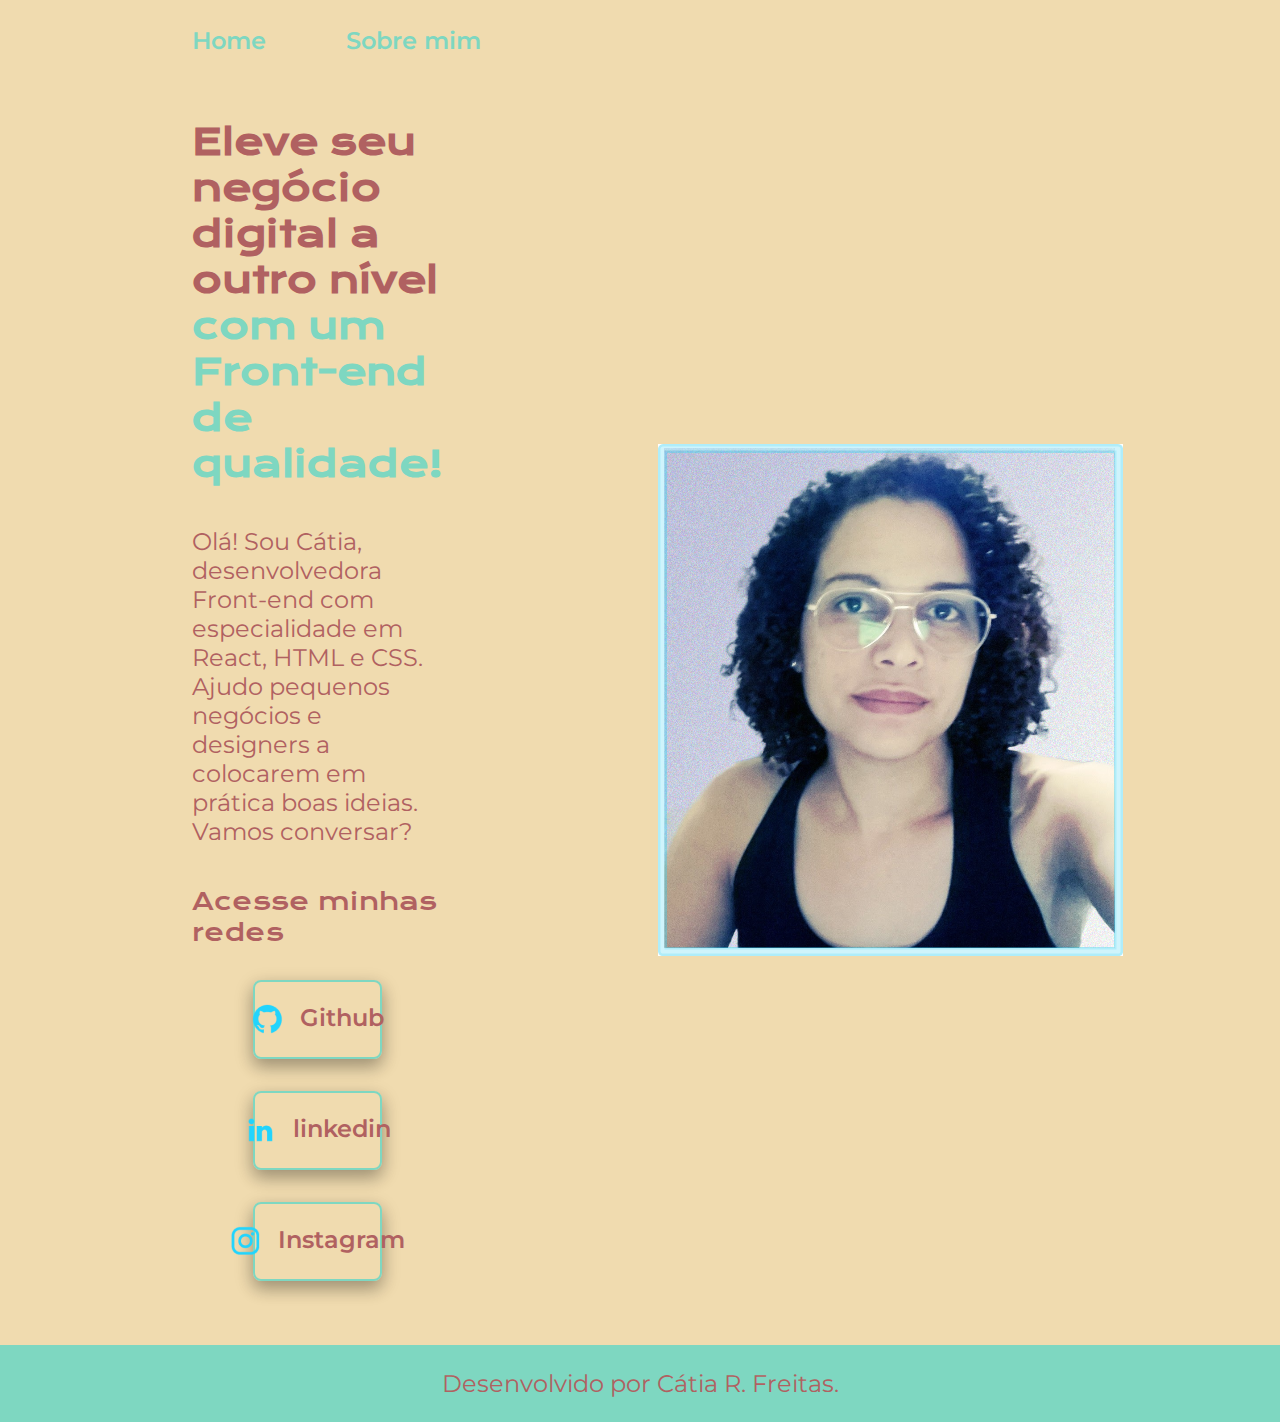
<file: index.html>
<!DOCTYPE html>
<html lang="pt-br">

<head>
    <meta charset="UTF-8">
    <meta http-equiv="X-UA-Compatible" content="IE=edge">
    <meta name="viewport" content="width=device-width, initial-scale=1.0">
    <title>Portifolio</title>
    <link rel="stylesheet" href="./styles/style.css">
</head>

<body>
    <header class="cabecalho">
        <nav class="cabecalho__menu">
            <a class="cabecalho__menu__link" href="index.html">Home</a>
            <a class="cabecalho__menu__link" href="about.html">Sobre mim</a>
        </nav>
    </header>
    <main class="apresentacao">
        <section class="apresentacao__conteudo">
            <h1 class="apresentacao__conteudo__titulo">Eleve seu negócio digital a outro nível <strong 
            class="titulo-destaque">com um Front-end de qualidade!
            </strong></h1>
            <p class="apresentacao__conteudo__texto">Olá! Sou Cátia, desenvolvedora
            Front-end com especialidade em React, HTML e
            CSS. Ajudo pequenos negócios e designers a
            colocarem em prática boas ideias. Vamos
            conversar?</p>
            <div class="apresentacao__links">
                <h2 class="apresentacao__links__subtitulo">Acesse minhas redes</h2>
                <a class="apresentacao__links__navegacao" href="https://github.com/catiacrfo" target="_blank">
                    <img src="./assets/github.png">
                    Github
                </a>
                <a class="apresentacao__links__navegacao" href="https://www.linkedin.com/in/catiacrfo" target="_blank">
                    <img src="./assets/linkedin.png">
                    linkedin
                </a>
                <a class="apresentacao__links__navegacao" href="https://www.instagram.com/catiacrfo" target="_blank">
                    <img src="./assets/instagram.png">
                    Instagram
                </a>
            </div>
        </section>
        <img class="apresentacao" src="./assets/catia.png" alt="Foto da Catia Rodrigues">
    </main>
    <footer class="rodape">
        <p>Desenvolvido por Cátia R. Freitas.</p>
    </footer>
</body>

</html>
</file>
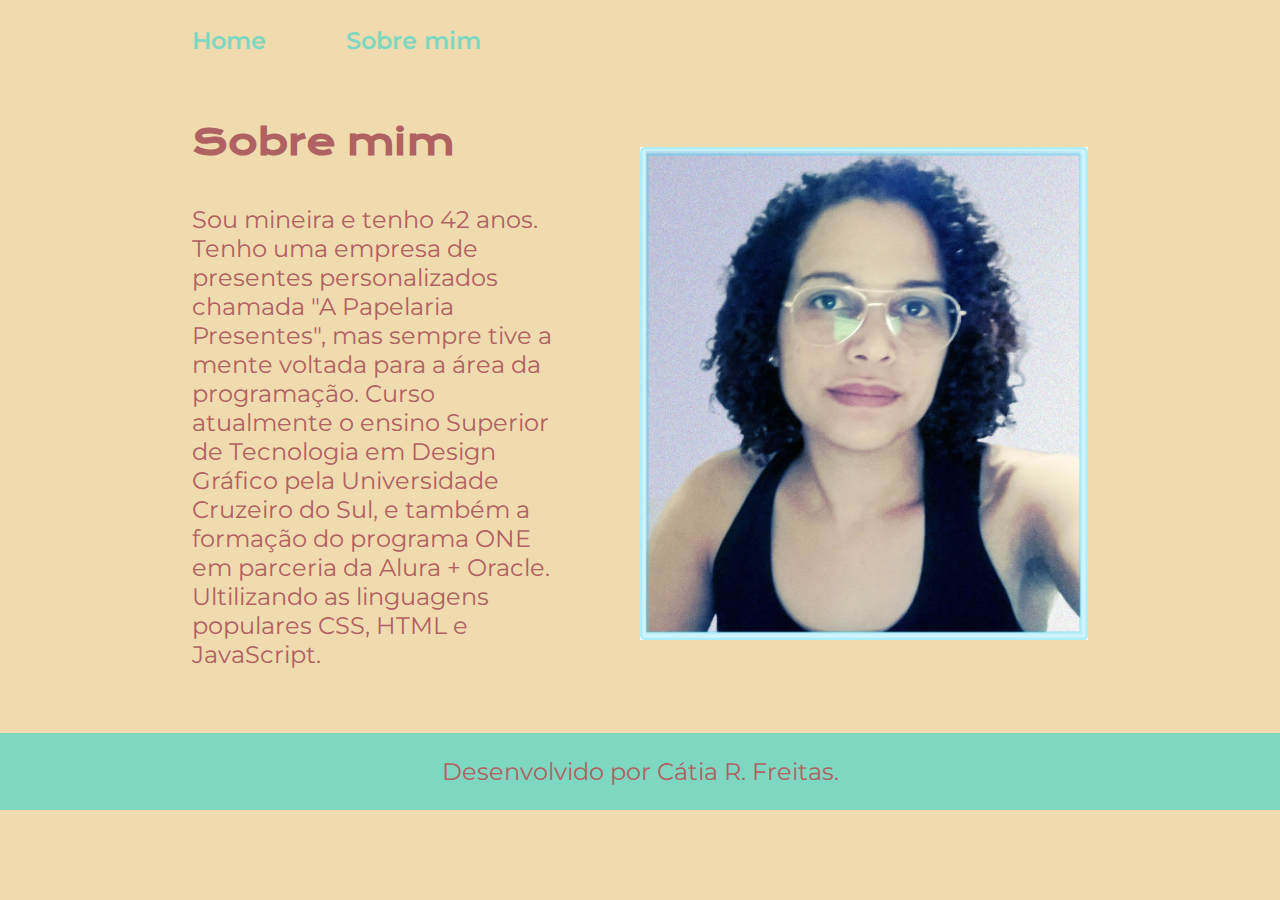
<file: about.html>
<!DOCTYPE html>
<html lang="pt-br">

<head>
    <meta charset="UTF-8">
    <meta http-equiv="X-UA-Compatible" content="IE=edge">
    <meta name="viewport" content="width=device-width, initial-scale=1.0">
    <title>Sobre mim</title>
    <link rel="stylesheet" href="./styles/style.css">
</head>

<body>
    <header class="cabecalho">
        <nav class="cabecalho__menu">
            <a class="cabecalho__menu__link" href="index.html">Home</a>
            <a class="cabecalho__menu__link" href="about.html">Sobre mim</a>
        </nav>
    </header>

    <main class="apresentacao">
        <section class="apresentacao__conteudo">
            <h1 class="apresentacao__conteudo__titulo">Sobre mim</h1>
                <p class="apresentacao__conteudo__texto">
                Sou mineira e tenho 42 anos. Tenho uma empresa de presentes personalizados chamada "A Papelaria Presentes", mas sempre tive a mente voltada para a área da programação. Curso atualmente o ensino Superior de Tecnologia em Design Gráfico pela Universidade Cruzeiro do Sul, e também a formação do programa ONE em parceria da Alura + Oracle. Ultilizando as linguagens populares CSS, HTML e JavaScript.</p>
        </section>
        <img class="apresentacao__imagem" src="./assets/catia.png" alt="Foto da Catia Rodrigueso">
    </main>

    <footer class="rodape">
        <p>Desenvolvido por Cátia R. Freitas.</p>
    </footer>
</body>

</html>
</file>
<file: styles/style.css>
@import url('https://fonts.googleapis.com/css2?family=Krona+One&family=Montserrat:wght@400;600&display=swap');

:root {
    --cor-primaria: #F0DBAF;
    --cor-secundaria: #B06161;
    --cor-terciaria: #7ED7C1;
    --cor-hover: #DC8686;

    --fonte-primaria: 'Krona One', sans-serif;
    --fonte-secundaria: 'Montserrat', sans-serif;
}
*{
    margin: 0;
    padding: 0;
}

body{
    box-sizing: border-box;
    background-color: var(--cor-primaria);
    color: var(--cor-secundaria);
}

.cabecalho{
    padding: 2% 0% 0% 15%;
}
.cabecalho__menu{
    display: flex;
    gap: 80px;
}
.cabecalho__menu__link{
    font-family: var(--fonte-secundaria);
    font-size: 1.5rem;
    font-weight: 600;
    color: var(--cor-terciaria);
    text-decoration: none;
}
.apresentacao{
    padding: 5% 15%;
    display: flex;
    align-items: center;
    justify-content: space-between;
    gap: 82px;
}
.apresentacao__conteudo{
    width: 50%;
    display: flex;
    flex-direction: column;
    gap: 40px;
}

.apresentacao__conteudo__titulo{
    font-size: 2.25rem;
    font-family: var(--fonte-primaria);
}
.titulo-destaque{
    color: var(--cor-terciaria);
}
.apresentacao__conteudo__texto{
    font-size: 1.5rem;
    font-family: var(--fonte-secundaria);
}

.apresentacao__links{
    display: flex;
    flex-direction: column;
    justify-content: space-between;
    align-items: center;
    gap: 32px;
}
.apresentacao__links__subtitulo{
    font-family: var(--fonte-primaria);
    font-weight: 400;
    font-size: 1.5rem;
}
.apresentacao__links__navegacao{
    display: flex;
    justify-content: center;
    gap: 16px;
    border: 2px solid var(--cor-terciaria);
    width: 50%;
    text-align: center;
    border-radius: 8px;
    font-size: 1.5rem;
    font-weight: 600;
    padding: 21.5px 0;
    text-decoration: none;
    color: var(--cor-secundaria);
    font-family: var(--fonte-secundaria);
    box-shadow: 0 8px 16px 0 rgba(0,0,0,0.2), 0 6px 20px 0 rgba(0,0,0,0.19);
}
.apresentacao__links__navegacao:hover{
    background-color: var(--cor-hover);
}
.apresentacao__imagem{
    width: 50%;
}
.rodape{
    color: #B06161;
    background-color: var(--cor-terciaria);
    padding: 24px;
    text-align: center;
    font-family: var(--fonte-secundaria);
    font-size: 1.5rem;
    font-weight: 400;
}

 border-color: cyan;
    color: var(--cor-terciaria);
}

a:visited {
 border-color: cyan;
    color: var(--cor-terciaria);
}

@media (max-width: 1200px) {
    .cabecalho{
         padding: 10%;  
    }
    .cabecalho__menu{
        justify-content: center;
    }
    .apresentacao{
        flex-direction: column-reverse;
        padding: 5%;
    }
    .apresentacao__conteudo{
        width: auto;
    }
}
</file>
